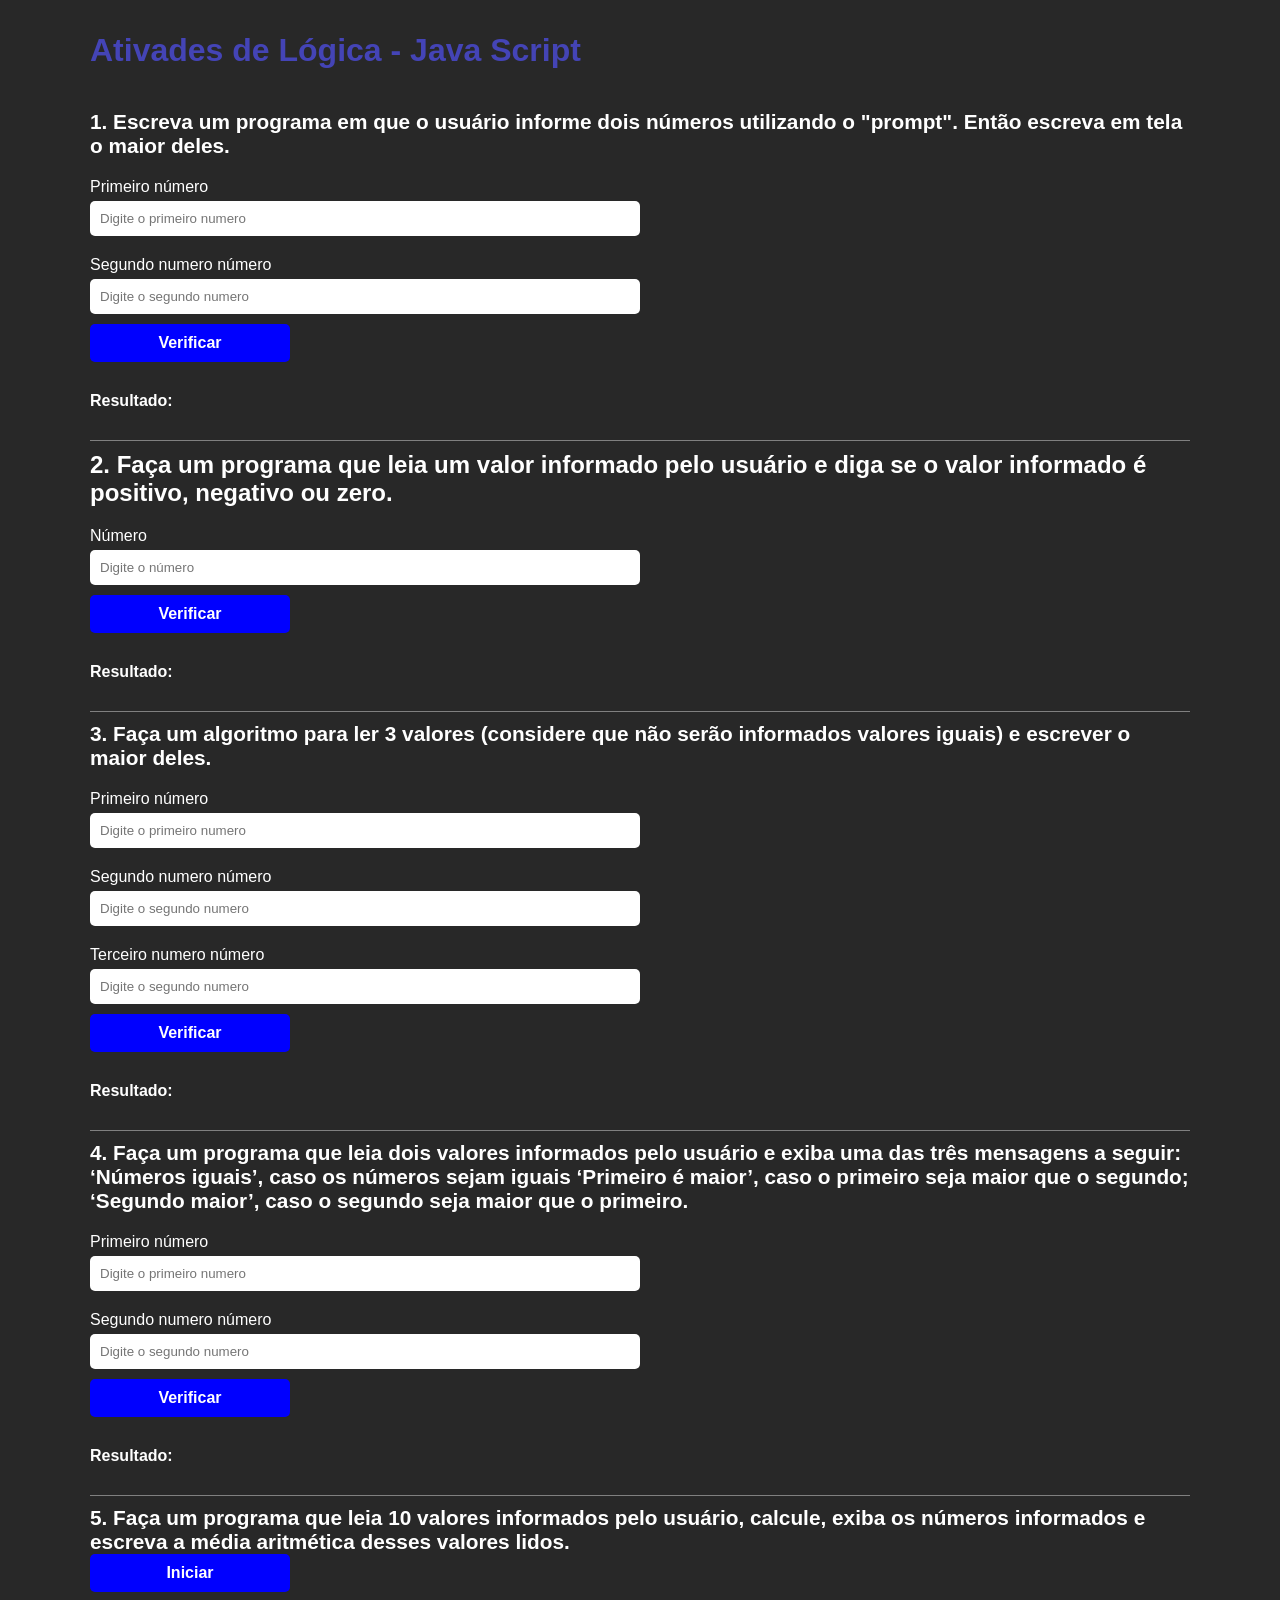
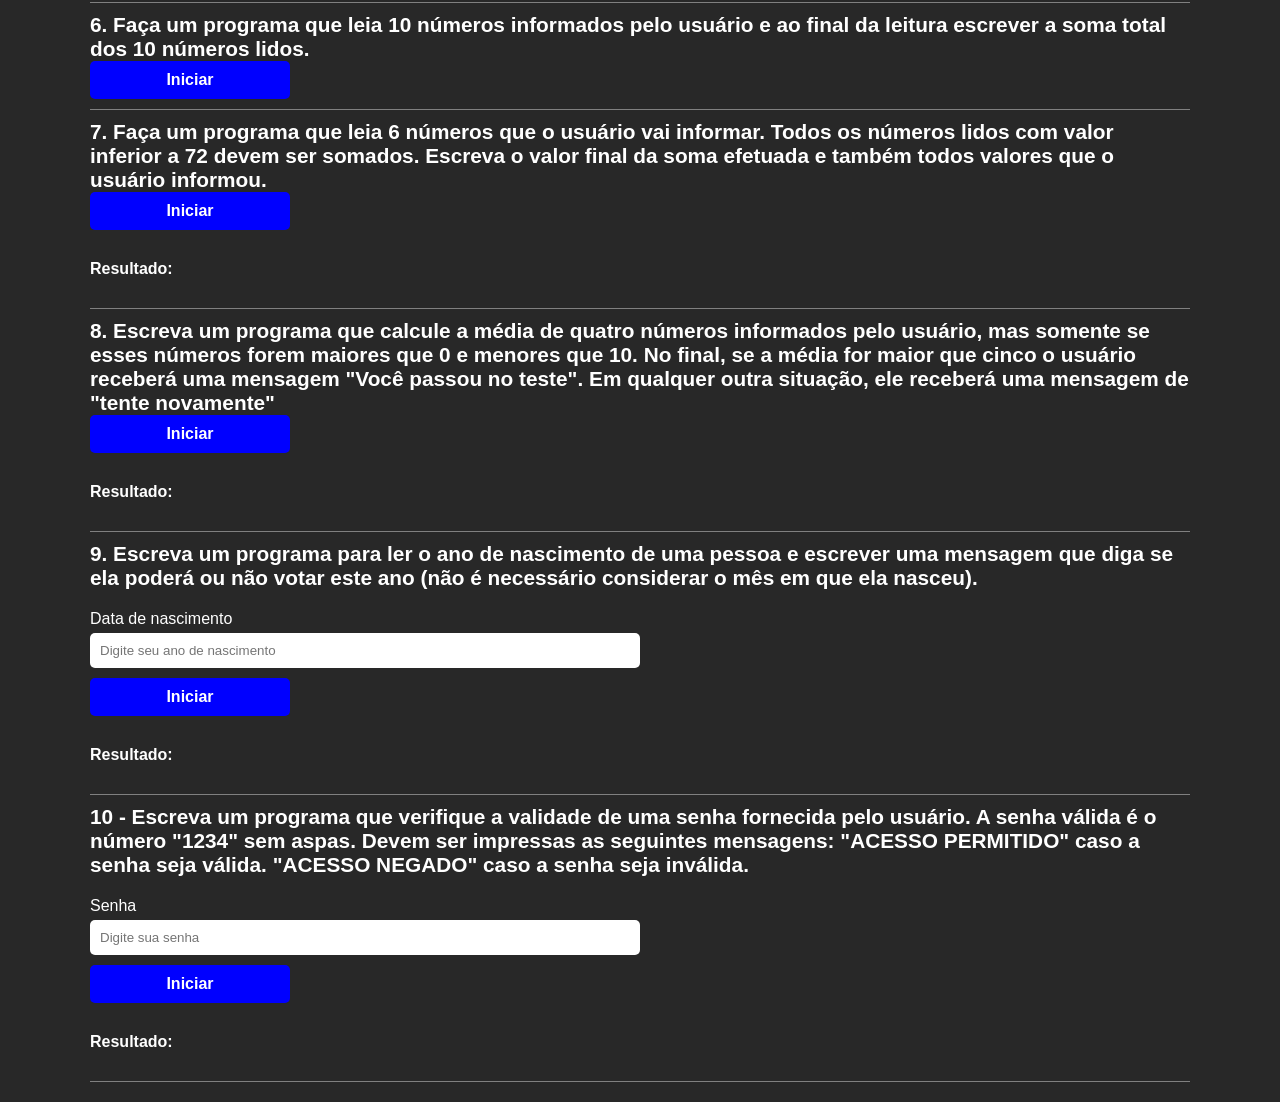
<file: index.html>
<!DOCTYPE html>
<html lang="en">

<head>
    <meta charset="UTF-8">
    <meta name="viewport" content="width=device-width, initial-scale=1.0">
    <link rel="stylesheet" href="css/style.css">
    <title>Bora codar?</title>
</head>

<body>

    <header class="cabecalho">
        <div class="container-header">
            <h1 class="titulo">Ativades de Lógica - Java Script</h1>
        </div>
    </header>

    <main class="conteudo">

        <!-- 1 -->

        <section class="maior-numero">
            <h1>1. Escreva um programa em que o usuário informe dois números utilizando o "prompt". Então escreva em tela o
                maior deles.</h1>
            <form action="" class="formulario">
                <div class="input-group">
                    <div class="input-item">
                        <label for="num1">Primeiro número</label>
                        <input type="number" id="num1" placeholder="Digite o primeiro numero">
                    </div>

                    <div class="input-item">
                        <label for="num2">Segundo numero número</label>
                        <input type="number" id="num2" placeholder="Digite o segundo numero">
                    </div>
                </div>

                <button class="btn" id="btn1" onclick="numeroMaior()">Verificar</button>
            </form>

            <div class="resultado">
                <h4>Resultado:</h4>
                <span id="resultado1"></span>
            </div>
        </section>

        <!-- 2 -->

        <section class="negativo-positivo">
            <h1>2. Faça um programa que leia um valor informado pelo usuário e diga se o valor informado é positivo,
                negativo ou zero.</h1>
            <form action="" class="formulario">
                <div class="input-group">
                    <div class="input-item">
                        <label for="num3">Número</label>
                        <input type="number" id="num3" placeholder="Digite o número">
                    </div>
                </div>

                <button class="btn" id="btn2" onclick="positivoNegativo()">Verificar</button>
            </form>

            <div class="resultado">
                <h4>Resultado:</h4>
                <span id="resultado2"></span>
            </div>
        </section>

        <!-- 3 -->

        <section class="maior-numero">
            <h1>3. Faça um algoritmo para ler 3 valores (considere que não serão informados valores iguais) e escrever o
                maior deles.</h1>
            <form action="" class="formulario">
                <div class="input-group">
                    <div class="input-item">
                        <label for="num4">Primeiro número</label>
                        <input type="number" id="3num1" placeholder="Digite o primeiro numero">
                    </div>

                    <div class="input-item">
                        <label for="num5">Segundo numero número</label>
                        <input type="number" id="3num2" placeholder="Digite o segundo numero">
                    </div>

                    <div class="input-item">
                        <label for="num6">Terceiro numero número</label>
                        <input type="number" id="3num3" placeholder="Digite o segundo numero">
                    </div>
                </div>

                <button class="btn" id="btn3" onclick="numeroMaiorTres()">Verificar</button>
            </form>

            <div class="resultado">
                <h4>Resultado:</h4>
                <span id="resultado3"></span>
            </div>
        </section>

        <!-- 4 -->

        <section class="maior-numero">
            <h1>4. Faça um programa que leia dois valores informados pelo usuário e exiba uma das três mensagens a
                seguir: ‘Números iguais’, caso os números sejam iguais ‘Primeiro é maior’, caso o primeiro seja maior
                que o segundo; ‘Segundo maior’, caso o segundo seja maior que o primeiro.</h1>
            <form action="" class="formulario">
                <div class="input-group">
                    <div class="input-item">
                        <label for="num4">Primeiro número</label>
                        <input type="number" id="4num1" placeholder="Digite o primeiro numero">
                    </div>

                    <div class="input-item">
                        <label for="num5">Segundo numero número</label>
                        <input type="number" id="4num2" placeholder="Digite o segundo numero">
                    </div>

                </div>

                <button class="btn" id="btn4" onclick="maiorIgual()">Verificar</button>
            </form>

            <div class="resultado">
                <h4>Resultado:</h4>
                <span id="resultado4"></span>
            </div>
        </section>

        <!-- 5 -->

        <section class="maior-numero">
            <h1>5. Faça um programa que leia 10 valores informados pelo usuário, calcule, exiba os números informados e
                escreva a média aritmética desses valores lidos.</h1>
            <form action="" class="formulario">




                <button class="btn" id="btn5" onclick="lerDezNumeros()">Iniciar</button>
            </form>

        </section>

        <!-- 6 -->

        <section class="maior-numero">
            <h1>6. Faça um programa que leia 10 números informados pelo usuário e ao final da leitura escrever a soma
                total dos 10 números lidos.</h1>
            <form action="" class="formulario">


                <button class="btn" id="btn5" onclick="somaDezNumeros()">Iniciar</button>
            </form>

        </section>

        <!-- 7 -->

        <section class="maior-numero">
            <h1>7. Faça um programa que leia 6 números que o usuário vai informar. Todos os números lidos com valor
                inferior a 72 devem ser somados. Escreva o valor final da soma efetuada e também todos valores que o
                usuário informou. </h1>
            <form action="" class="formulario">


                <button class="btn" id="btn6" onclick="lerSeisNumeros()">Iniciar</button>
            </form>
            <div class="resultado">
                <h4>Resultado:</h4>
                <span id="resultado-numeros"></span>
            </div>
        </section>

        <!-- 8 -->

        <section class="maior-numero">
            <h1>8. Escreva um programa que calcule a média de quatro números informados pelo usuário, mas somente se
                esses números forem maiores que 0 e menores que 10. No final, se a média for maior que cinco o usuário
                receberá uma mensagem "Você passou no teste". Em qualquer outra situação, ele receberá uma mensagem de
                "tente novamente"</h1>
            <form action="" class="formulario">




                <button class="btn" id="btn7" onclick="calculaMedia()">Iniciar</button>
            </form>

            <div class="resultado">
                <h4>Resultado:</h4>
                <span id="resultado7"></span>
            </div>

        </section>

        <!-- 9 -->

        <section class="maior-numero">
            <h1>9. Escreva um programa para ler o ano de nascimento de uma pessoa e escrever uma mensagem que diga se
                ela
                poderá ou não votar este ano (não é necessário considerar o mês em que ela nasceu).</h1>
            <form action="" class="formulario">
                <div class="input-group">
                    <div class="input-item">
                        <label for="num4">Data de nascimento</label>
                        <input type="num" id="data" placeholder="Digite seu ano de nascimento">
                    </div>

                </div>
                <button class="btn" id="btn8" onclick="votar()">Iniciar</button>
            </form>

            <div class="resultado">
                <h4>Resultado:</h4>
                <span id="resultado8"></span>
            </div>

        </section>

        <!-- 10 -->

        <section class="maior-numero">
            <h1>10 - Escreva um programa que verifique a validade de uma senha fornecida pelo usuário. A senha válida é
                o número "1234" sem aspas. Devem ser impressas as seguintes mensagens: "ACESSO PERMITIDO" caso a senha
                seja válida. "ACESSO NEGADO" caso a senha seja inválida.</h1>
            <form action="" class="formulario">
                <div class="input-group">
                    <div class="input-item">
                        <label for="">Senha</label>
                        <input type="password" id="senha" placeholder="Digite sua senha">
                    </div>

                </div>
                <button class="btn" id="btn8" onclick="validaSenha()">Iniciar</button>
            </form>

            <div class="resultado">
                <h4>Resultado:</h4>
                <span id="resultado9"></span>
            </div>

        </section>

    </main>
    <script src="js/main.js"></script>
</body>

</html>
</file>
<file: css/style.css>
* {
    margin: 0;
    padding: 0;
    font-family: 'Poppins', sans-serif;
}

body {
    background-color: rgb(40, 40, 40);

}

.cabecalho{
    display: flex;
    justify-content: center;
    align-items: center;
    width: 100%;
    height: 100px;
    position: fixed;
    background-color: rgb(40, 40, 40);

}

.conteudo {
    height: auto;
    max-width: 1100px;
    margin: auto;
    padding: 20px;
    padding-top: 100px;
}

.titulo{
    margin-bottom: 40px;
    color: rgb(68, 68, 182);
}

section{
    display: flex;
    flex-direction: column;
    border-bottom: 1px solid grey;
    padding: 10px 0px;
    color: #fff;
}


.maior-numero h1 {
    font-size: 1.3rem;
}

.formulario {
    display: flex;
    flex-direction: column;
    gap: 10px;
    width: 50%;
    height: auto;

}

.input-group {
    display: flex;
    flex-direction: column;
    gap: 20px;
    margin-top: 20px;
}

.input-item {
    display: flex;
    flex-direction: column;
    gap: 5px;
}

input {
    padding: 10px;
    border: none;
    border-radius: 5px;
    outline: none;
}

.btn {
    padding: 10px 30px;
    border-radius: 5px;
    border: none;
    color: #fff;
    background-color: blue;
    font-size: 1rem;
    font-weight: 600;
    cursor: pointer;
    transition: 0.4s all;
    width: 200px;
}

.btn:hover{
    background-color: rgb(0, 0, 119);
}


.container-header{
    width: 1100px;
}

.cabecalho h1{
    margin: 0;
}

.resultado{
    display: flex;
    flex-direction: column;
    gap: 20px;
    margin-top: 30px;
}
</file>
